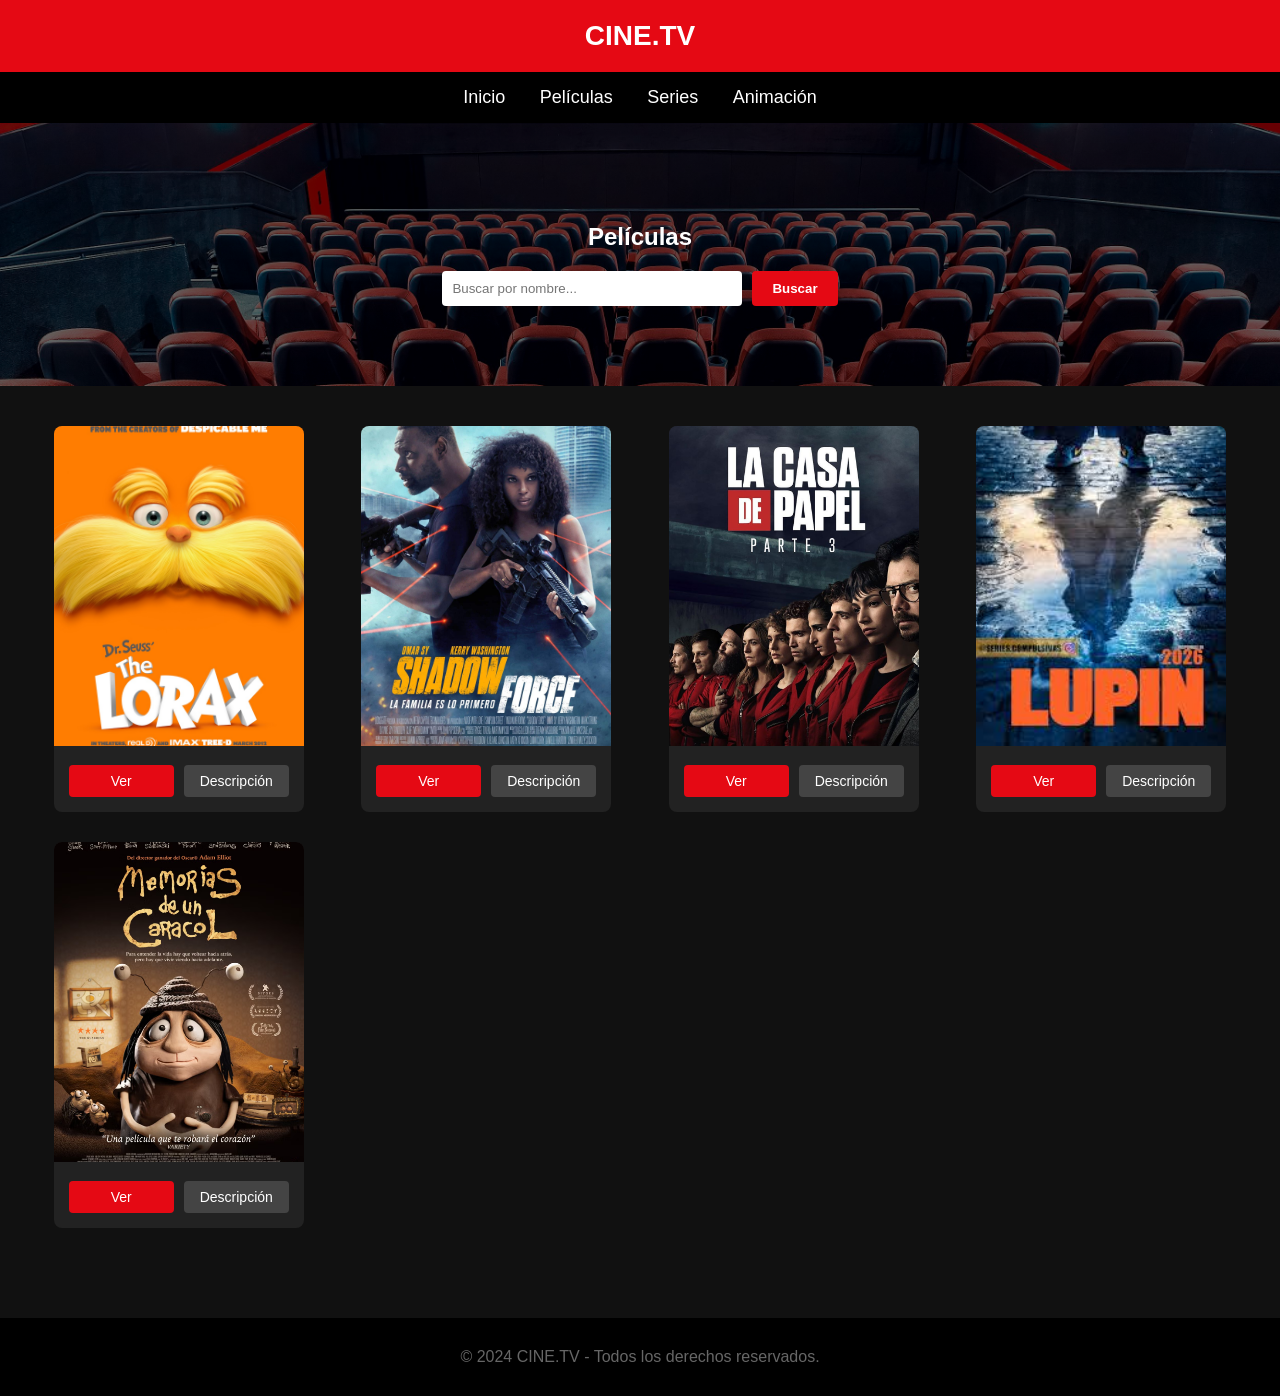
<file: index.html>
<!DOCTYPE html>
<html lang="es">
<head>
    <meta charset="UTF-8">
    <meta name="viewport" content="width=device-width, initial-scale=1.0">
    <title>CINE.TV</title>
    <link rel="stylesheet" href="style.css">
</head>
<body>

<header>CINE.TV</header>

<nav>
    <a href="index.html">Inicio</a>
    <a href="peliculas.html">Películas</a>
    <a href="series.html">Series</a>
    <a href="animacion.html">Animación</a>
</nav>

<section class="hero">
    <h1>Películas</h1>
    <form class="search-box" id="search-form">
        <input type="search" id="search-input" placeholder="Buscar por nombre..." aria-label="Search">
        <button type="submit">Buscar</button>
    </form>
</section>

<main class="movies" id="movies-section">
    <div class="movie-card" data-name="El Lorax">
        <img src="imag/lorax.jpg" alt="El Lorax">
        <div class="movie-info">
            <div class="contenedor-botones">
                <a href="#" class="btn-ver">Ver</a>
                <a href="lorax.html" class="btn-desc">Descripción</a>
            </div>
        </div>
    </div>

    <div class="movie-card" data-name="Shadow">
        <img src="imag/shadow.jpg" alt="Shadow">
        <div class="movie-info">
            <div class="contenedor-botones">
                <a href="#" class="btn-ver">Ver</a>
                <a href="shadow.html" class="btn-desc">Descripción</a>
            </div>
        </div>
    </div>
    
      <div class="movie-card" data-name="casa de papel">
        <img src="imag/casa de papel.jpeg" alt="casa de papel">
        <div class="movie-info">
            <div class="contenedor-botones">
                <a href="#" class="btn-ver">Ver</a>
                <a href="la-casa-de-papel.html" class="btn-desc">Descripción</a>
            </div>
        </div>
    </div>

      <div class="movie-card" data-name="lupin">
        <img src="imag/lupi.jpeg" alt="lupin">
        <div class="movie-info">
            <div class="contenedor-botones">
                <a href="#" class="btn-ver">Ver</a>
                <a href="lupi.html" class="btn-desc">Descripción</a>
            </div>
        </div>
    </div>

      <div class="movie-card" data-name="memoir of a Snail">
        <img src="imag/memorias.avif"alt="memoir of a Snail">
        <div class="movie-info">
            <div class="contenedor-botones">
                <a href="#" class="btn-ver">Ver</a>
                <a href="memorias.html" class="btn-desc">Descripción</a>
            </div>
        </div>
    </div>
    </main>
<footer>
    &copy; 2024 CINE.TV - Todos los derechos reservados.
</footer>
</body>
</html>
</file>
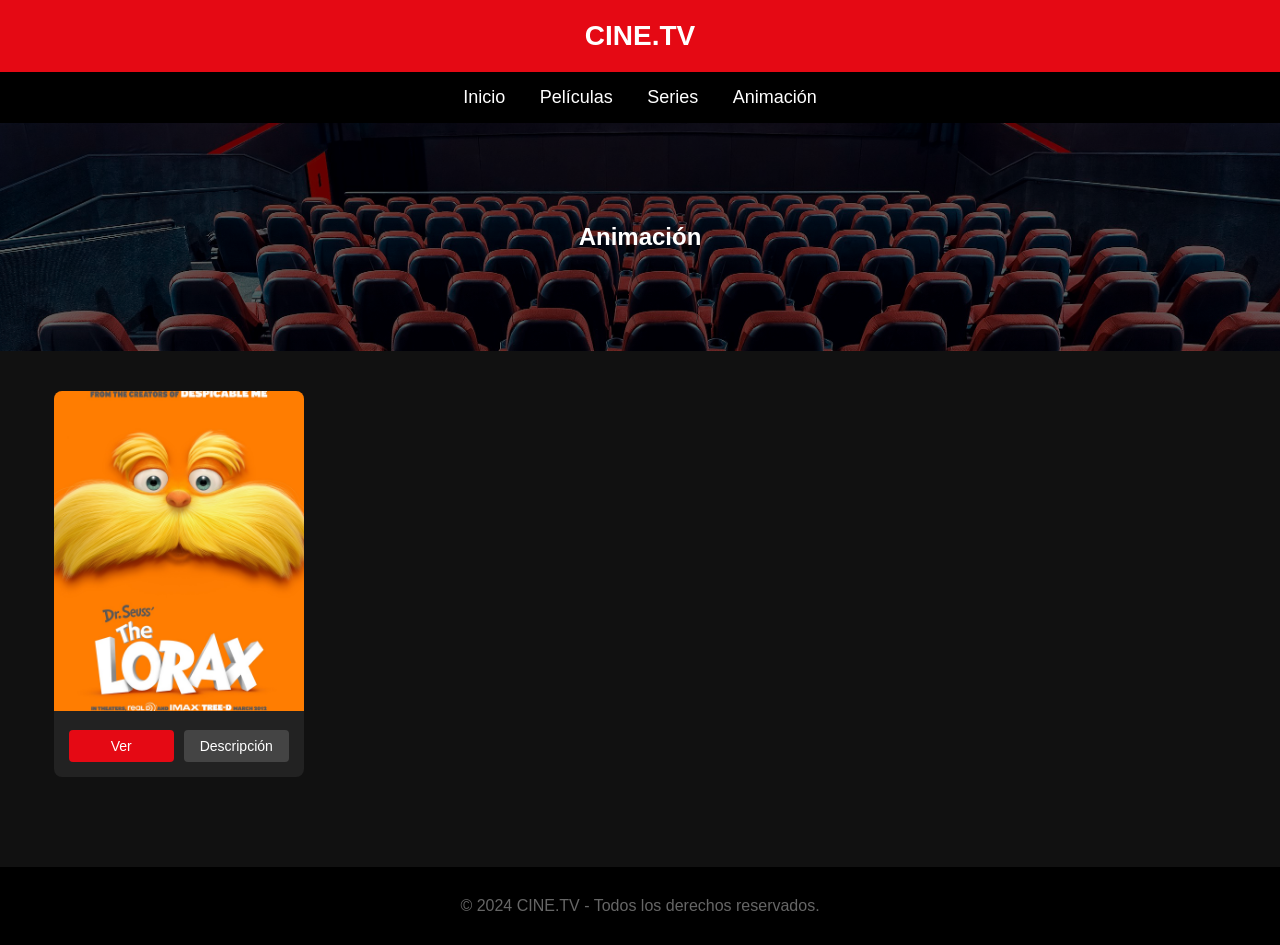
<file: animacion.html>
<!DOCTYPE html>
<html lang="es">
<head>
    <meta charset="UTF-8">
    <meta name="viewport" content="width=device-width, initial-scale=1.0">
    <title>Animación</title>
    <link rel="stylesheet" href="style.css">
</head>
<body>

<header>CINE.TV</header>

<nav>
    <a href="index.html">Inicio</a>
    <a href="peliculas.html">Películas</a>
    <a href="series.html">Series</a>
    <a href="animacion.html">Animación</a>
</nav>

<section class="hero">
    <h1>Animación</h1>
</section>

<main class="movies">
    <div class="movie-card" data-name="El Lorax">
        <img src="imag/lorax.jpg" alt="El Lorax">
        <div class="movie-info">
            <div class="contenedor-botones">
                <a href="#" class="btn-ver">Ver</a>
                <a href="lorax.html" class="btn-desc">Descripción</a>
            </div>
        </div>
    </div>
</main>

<footer>
    &copy; 2024 CINE.TV - Todos los derechos reservados.
</footer>
</body>
</html>
</file>
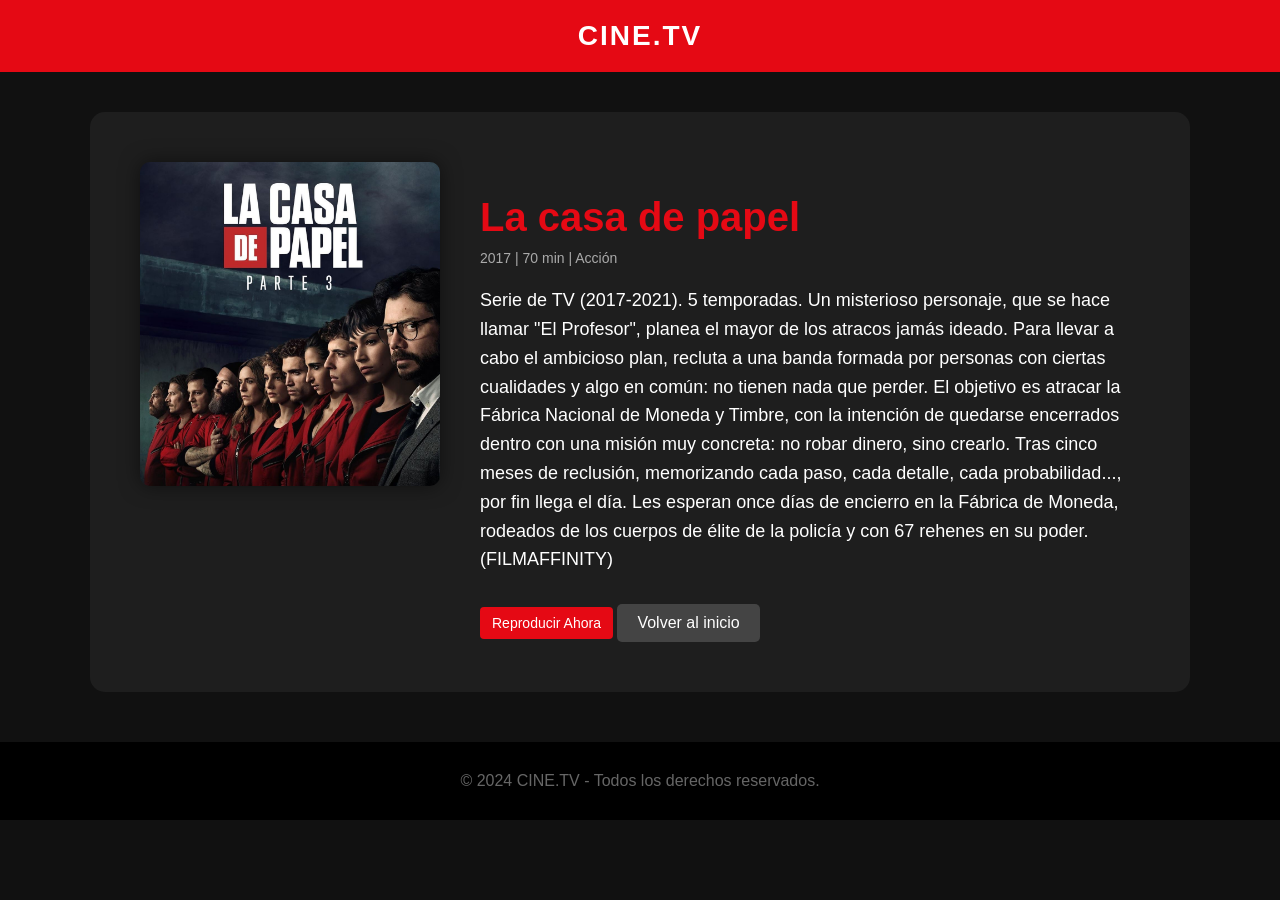
<file: la-casa-de-papel.html>
<!DOCTYPE html>
<html lang="es">
<head>
    <meta charset="UTF-8">
    <meta name="viewport" content="width=device-width, initial-scale=1.0">
    <title>Descripción - sla casa de papel | CINE.TV</title>
    <link rel="stylesheet" href="descripcion.css">      
</head>
<body>

<header>CINE.TV</header>

<main class="container">
    <section class="detalle-container">
        <div class="detalle-poster">
            <img src="imag/casa de papel.jpeg" alt="la casa de papel">
        </div>
        
        <div class="detalle-info">
            <h1>La casa de papel</h1>
            <div class="meta-datos">
                <span>2017</span> | <span>70 min</span> | <span>Acción</span>
            </div>
            
            <p class="sinopsis">
                Serie de TV (2017-2021). 5 temporadas. Un misterioso personaje, que se hace llamar "El Profesor", planea el mayor de los atracos jamás ideado. Para llevar a cabo el ambicioso plan, recluta a una banda formada por personas con ciertas cualidades y algo en común: no tienen nada que perder. El objetivo es atracar la Fábrica Nacional de Moneda y Timbre, con la intención de quedarse encerrados dentro con una misión muy concreta: no robar dinero, sino crearlo. Tras cinco meses de reclusión, memorizando cada paso, cada detalle, cada probabilidad..., por fin llega el día. Les esperan once días de encierro en la Fábrica de Moneda, rodeados de los cuerpos de élite de la policía y con 67 rehenes en su poder. (FILMAFFINITY)
            </p>

            <div class="contenedor-botones">
                <a href="#" class="btn-ver">Reproducir Ahora</a>
                <a href="index.html" class="btn-volver">Volver al inicio</a>
            </div>
        </div>
    </section>
</main>

<footer>
    &copy; 2024 CINE.TV - Todos los derechos reservados.
</footer>

</body>
</html>
</file>
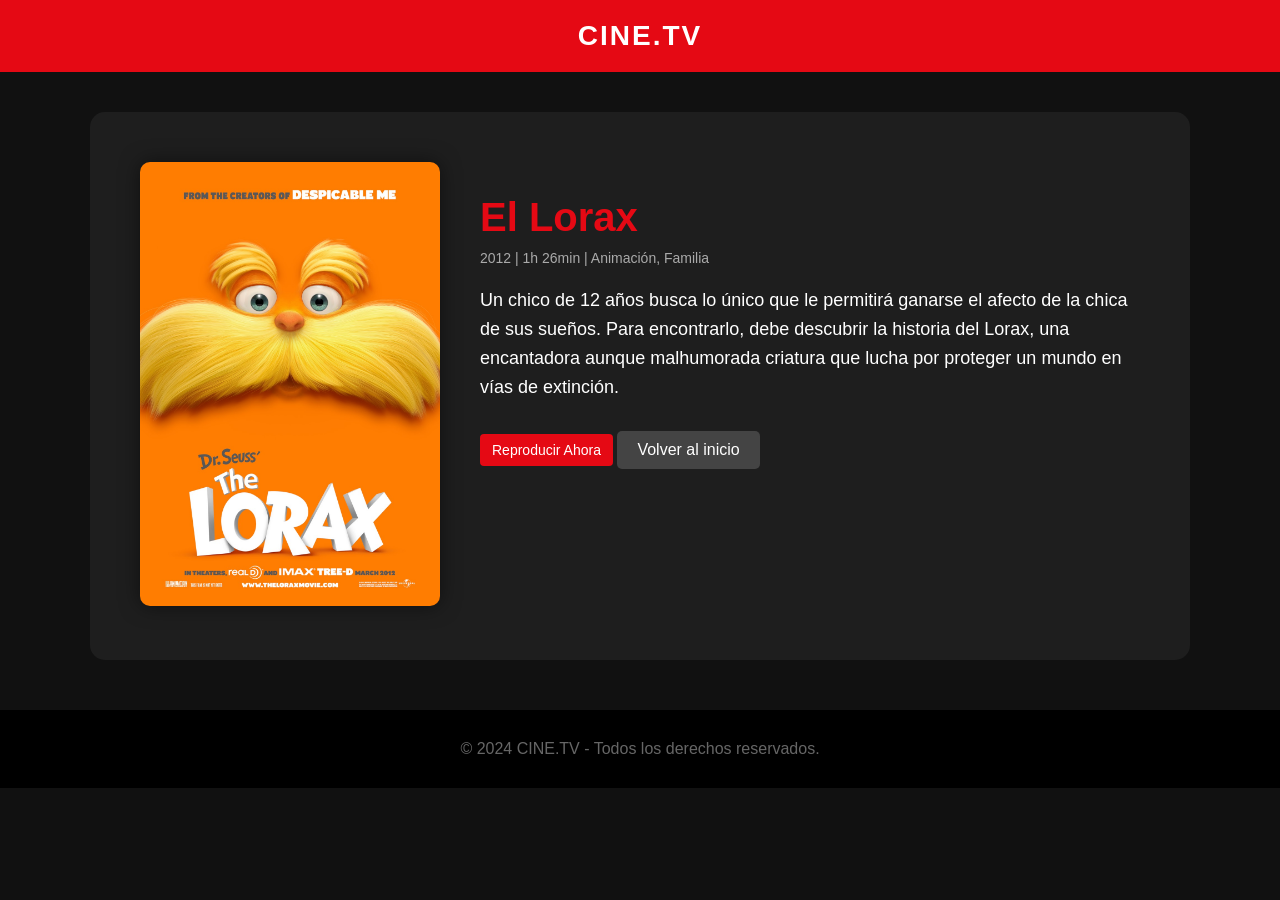
<file: lorax.html>
<!DOCTYPE html>
<html lang="es">
<head>
    <meta charset="UTF-8">
    <meta name="viewport" content="width=device-width, initial-scale=1.0">
    <title>Descripción - El Lorax | CINE.TV</title>
    <link rel="stylesheet" href="descripcion.css">      
</head>
<body>

<header>CINE.TV</header>

<main class="container">
    <section class="detalle-container">
        <div class="detalle-poster">
            <img src="imag/lorax.jpg" alt="El Lorax">
        </div>
        
        <div class="detalle-info">
            <h1>El Lorax</h1>
            <div class="meta-datos">
                <span>2012</span> | <span>1h 26min</span> | <span>Animación, Familia</span>
            </div>
            
            <p class="sinopsis">
                Un chico de 12 años busca lo único que le permitirá ganarse el afecto de la chica de sus sueños. 
                Para encontrarlo, debe descubrir la historia del Lorax, una encantadora aunque malhumorada criatura 
                que lucha por proteger un mundo en vías de extinción.
            </p>

            <div class="contenedor-botones">
                <a href="#" class="btn-ver">Reproducir Ahora</a>
                <a href="index.html" class="btn-volver">Volver al inicio</a>
            </div>
        </div>
    </section>
</main>

<footer>
    &copy; 2024 CINE.TV - Todos los derechos reservados.
</footer>

</body>
</html>
</file>
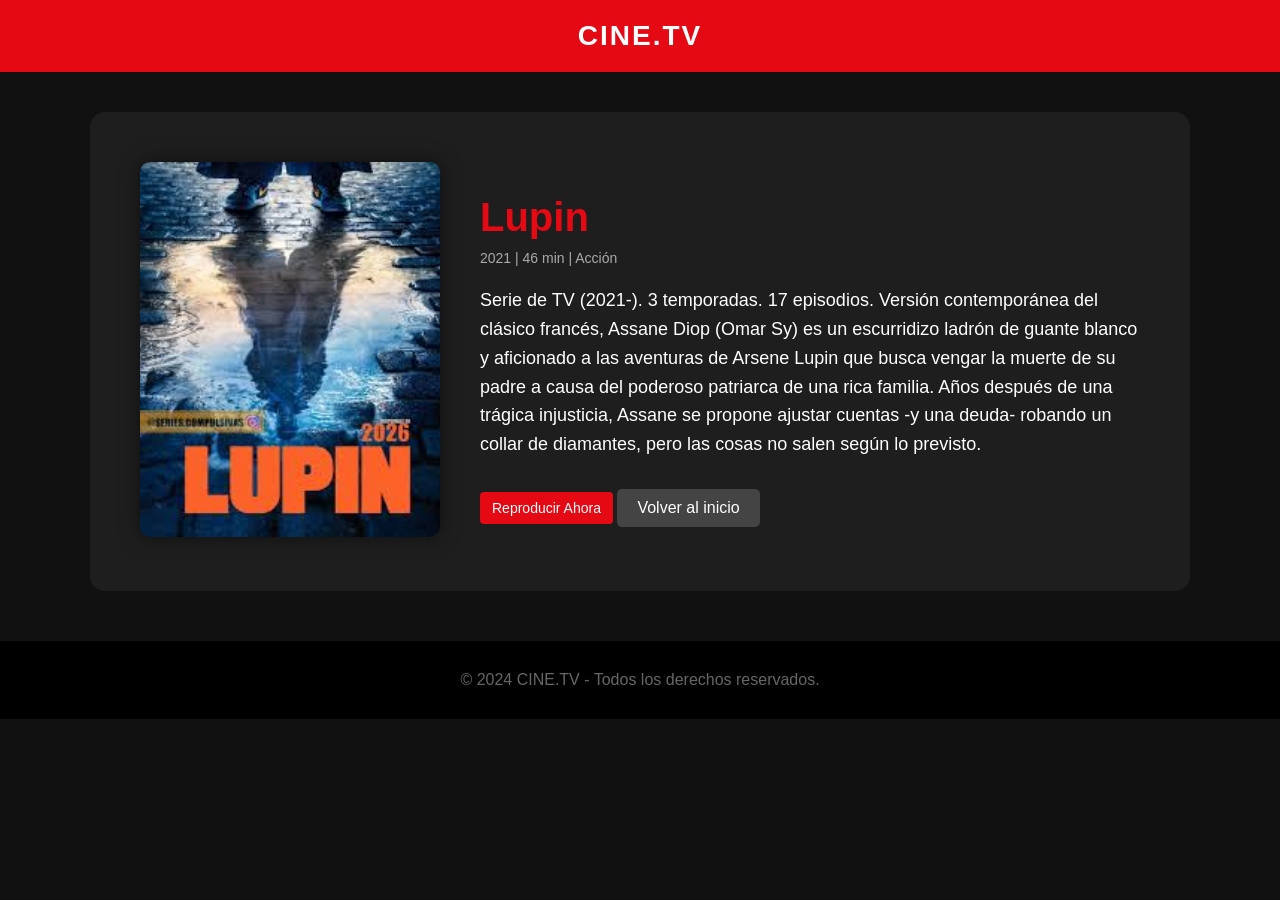
<file: lupi.html>
<!DOCTYPE html>
<html lang="es">
<head>
    <meta charset="UTF-8">
    <meta name="viewport" content="width=device-width, initial-scale=1.0">
    <title>Descripción - Lupin | CINE.TV</title>
    <link rel="stylesheet" href="descripcion.css">      
</head>
<body>

<header>CINE.TV</header>

<main class="container">
    <section class="detalle-container">
        <div class="detalle-poster">
            <img src="imag/lupi.jpeg" alt="lupin">
        </div>
        
        <div class="detalle-info">
            <h1>Lupin</h1>
            <div class="meta-datos">
                <span>2021</span> | <span>46 min</span> | <span>Acción</span>
            </div>
            
            <p class="sinopsis">
              Serie de TV (2021-). 3 temporadas. 17 episodios. Versión contemporánea del clásico francés, Assane Diop (Omar Sy) es un escurridizo ladrón de guante blanco y aficionado a las aventuras de Arsene Lupin que busca vengar la muerte de su padre a causa del poderoso patriarca de una rica familia. Años después de una trágica injusticia, Assane se propone ajustar cuentas -y una deuda- robando un collar de diamantes, pero las cosas no salen según lo previsto.
            </p>

            <div class="contenedor-botones">
                <a href="#" class="btn-ver">Reproducir Ahora</a>
                <a href="index.html" class="btn-volver">Volver al inicio</a>
            </div>
        </div>
    </section>
</main>

<footer>
    &copy; 2024 CINE.TV - Todos los derechos reservados.
</footer>

</body>
</html>
</file>
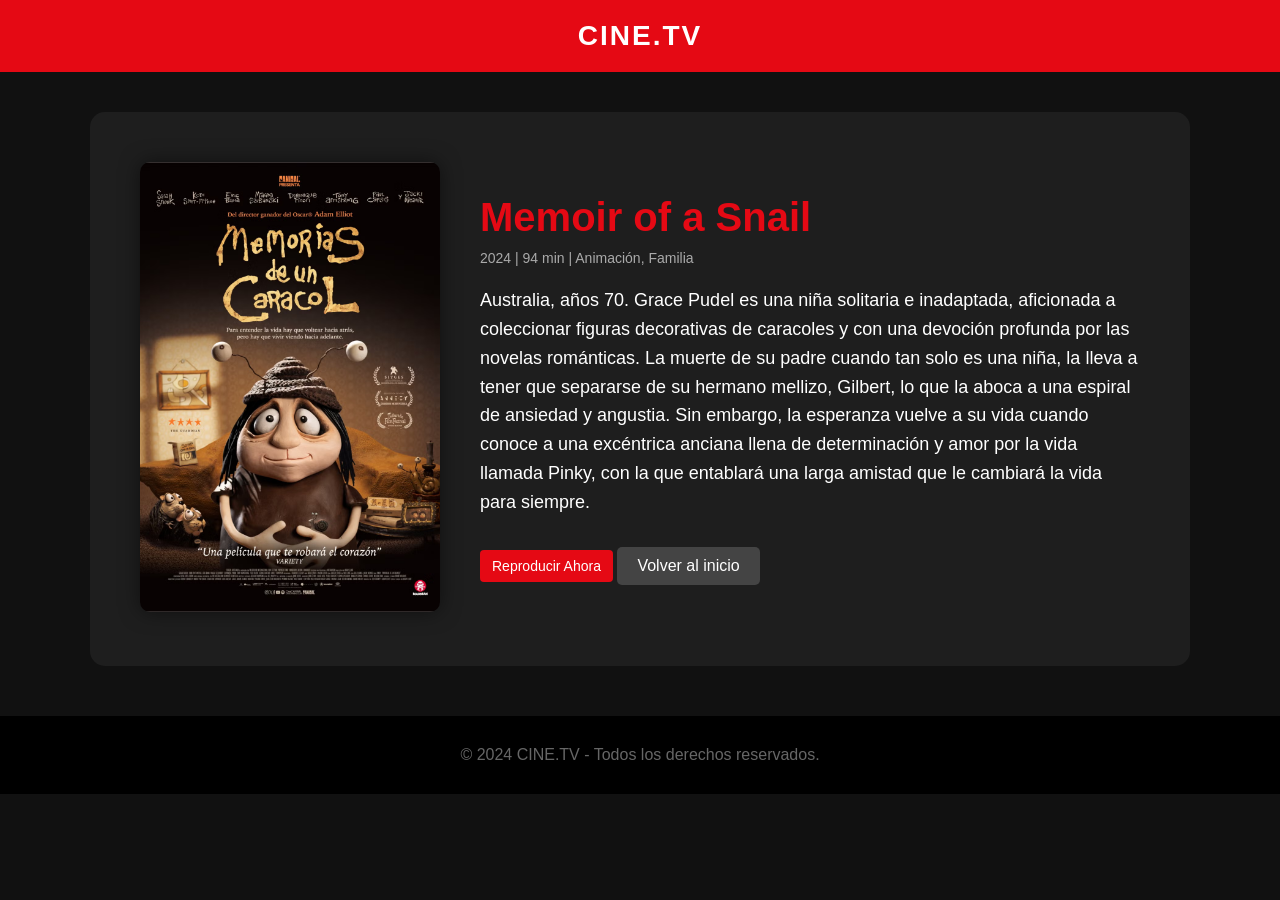
<file: memorias.html>
<!DOCTYPE html>
<html lang="es">
<head>
    <meta charset="UTF-8">
    <meta name="viewport" content="width=device-width, initial-scale=1.0">
    <title>Descripción - Memoir of a Snail| CINE.TV</title>
    <link rel="stylesheet" href="descripcion.css">      
</head>
<body>

<header>CINE.TV</header>

<main class="container">
    <section class="detalle-container">
        <div class="detalle-poster">
            <img src="/imag/memorias.avif" alt="memoir of a Snail">
        </div>
        
        <div class="detalle-info">
            <h1>Memoir of a Snail</h1>
            <div class="meta-datos">
                <span>2024</span> | <span>94 min</span> | <span>Animación, Familia</span>
            </div>
            
            <p class="sinopsis">
                Australia, años 70. Grace Pudel es una niña solitaria e inadaptada, aficionada a coleccionar figuras decorativas de caracoles y con una devoción profunda por las novelas románticas. La muerte de su padre cuando tan solo es una niña, la lleva a tener que separarse de su hermano mellizo, Gilbert, lo que la aboca a una espiral de ansiedad y angustia. Sin embargo, la esperanza vuelve a su vida cuando conoce a una excéntrica anciana llena de determinación y amor por la vida llamada Pinky, con la que entablará una larga amistad que le cambiará la vida para siempre.
            </p>

            <div class="contenedor-botones">
                <a href="#" class="btn-ver">Reproducir Ahora</a>
                <a href="index.html" class="btn-volver">Volver al inicio</a>
            </div>
        </div>
    </section>
</main>

<footer>
    &copy; 2024 CINE.TV - Todos los derechos reservados.
</footer>

</body>
</html>
</file>
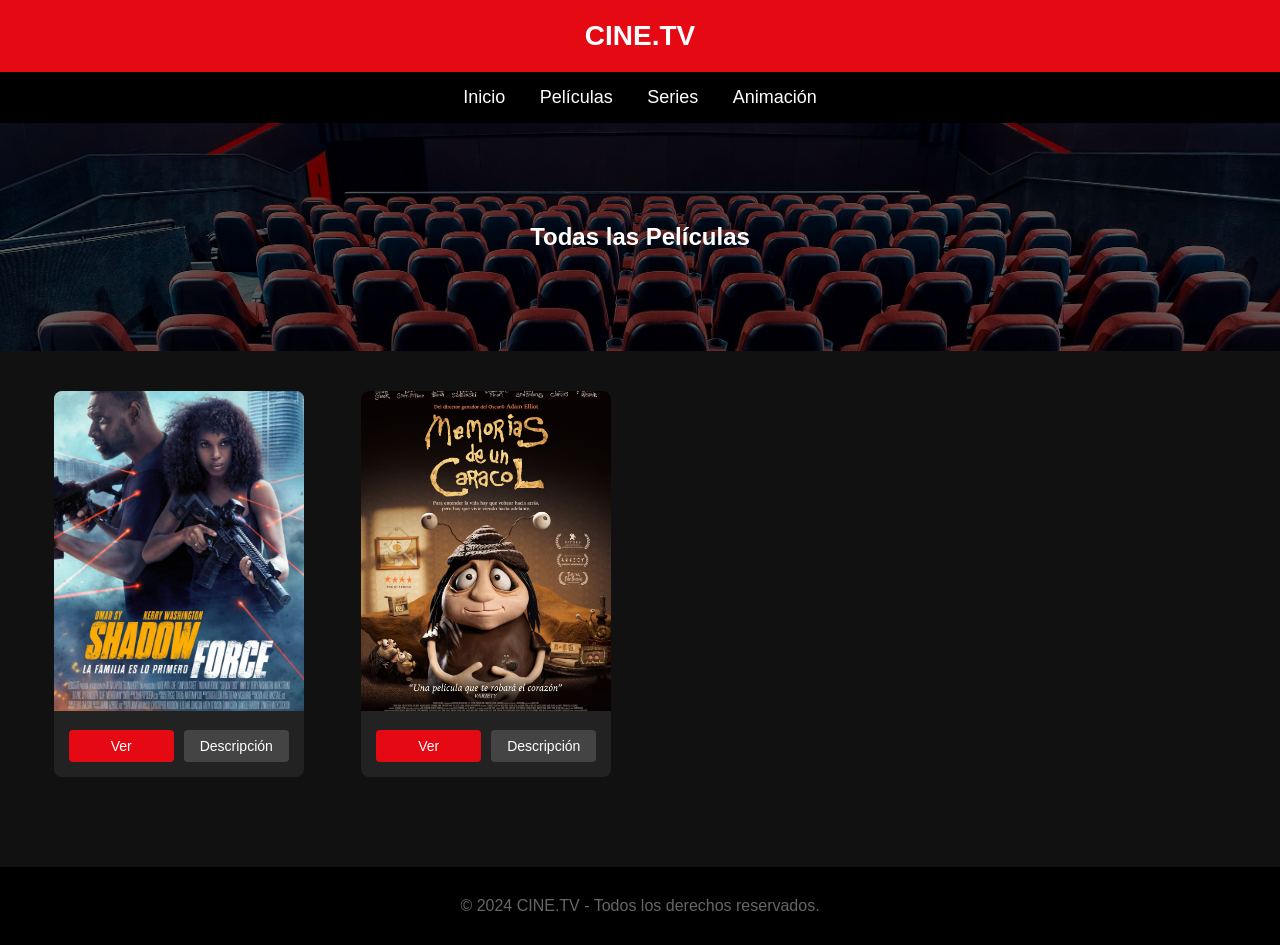
<file: peliculas.html>
<!DOCTYPE html>
<html lang="es">
<head>
    <meta charset="UTF-8">
    <meta name="viewport" content="width=device-width, initial-scale=1.0">
    <title>Películas</title>
    <link rel="stylesheet" href="style.css">
</head>
<body>

<header>CINE.TV</header>

<nav>
    <a href="index.html">Inicio</a>
    <a href="peliculas.html">Películas</a>
    <a href="series.html">Series</a>
    <a href="animacion.html">Animación</a>
</nav>

<section class="hero">
    <h1>Todas las Películas</h1>
</section>

<main class="movies">
    <div class="movie-card" data-name="Shadow">
        <img src="imag/shadow.jpg" alt="Shadow">
        <div class="movie-info">
            <div class="contenedor-botones">
                <a href="#" class="btn-ver">Ver</a>
                <a href="shadow.html" class="btn-desc">Descripción</a>
            </div>
        </div>
    </div>
    
    <div class="movie-card" data-name="memoir of a Snail">
        <img src="imag/memorias.avif" alt="memoir of a Snail">
        <div class="movie-info">
            <div class="contenedor-botones">
                <a href="#" class="btn-ver">Ver</a>
                <a href="memorias.html" class="btn-desc">Descripción</a>
            </div>
        </div>
    </div>
</main>

<footer>
    &copy; 2024 CINE.TV - Todos los derechos reservados.
</footer>
</body>
</html>
</file>
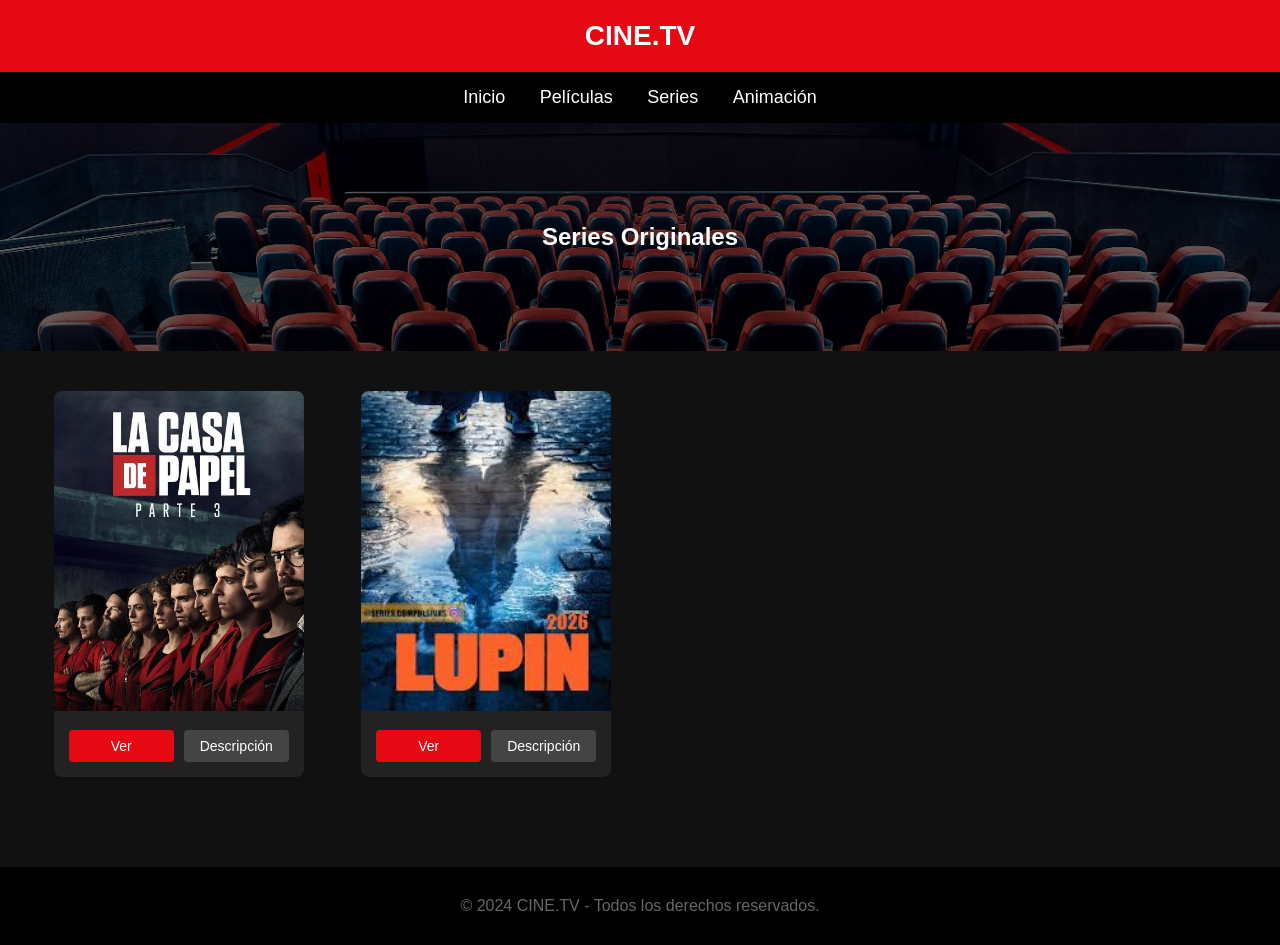
<file: series.html>
<!DOCTYPE html>
<html lang="es">
<head>
    <meta charset="UTF-8">
    <meta name="viewport" content="width=device-width, initial-scale=1.0">
    <title>Series</title>
    <link rel="stylesheet" href="style.css">
</head>
<body>

<header>CINE.TV</header>

<nav>
    <a href="index.html">Inicio</a>
    <a href="peliculas.html">Películas</a>
    <a href="series.html">Series</a>
    <a href="animacion.html">Animación</a>
</nav>

<section class="hero">
    <h1>Series Originales</h1>
</section>

<main class="movies">
    <div class="movie-card" data-name="casa de papel">
        <img src="imag/casa de papel.jpeg" alt="casa de papel">
        <div class="movie-info">
            <div class="contenedor-botones">
                <a href="#" class="btn-ver">Ver</a>
                <a href="la-casa-de-papel.html" class="btn-desc">Descripción</a>
            </div>
        </div>
    </div>

    <div class="movie-card" data-name="lupin">
        <img src="imag/lupi.jpeg" alt="lupin">
        <div class="movie-info">
            <div class="contenedor-botones">
                <a href="#" class="btn-ver">Ver</a>
                <a href="lupi.html" class="btn-desc">Descripción</a>
            </div>
        </div>
    </div>
</main>

<footer>
    &copy; 2024 CINE.TV - Todos los derechos reservados.
</footer>
</body>
</html>
</file>
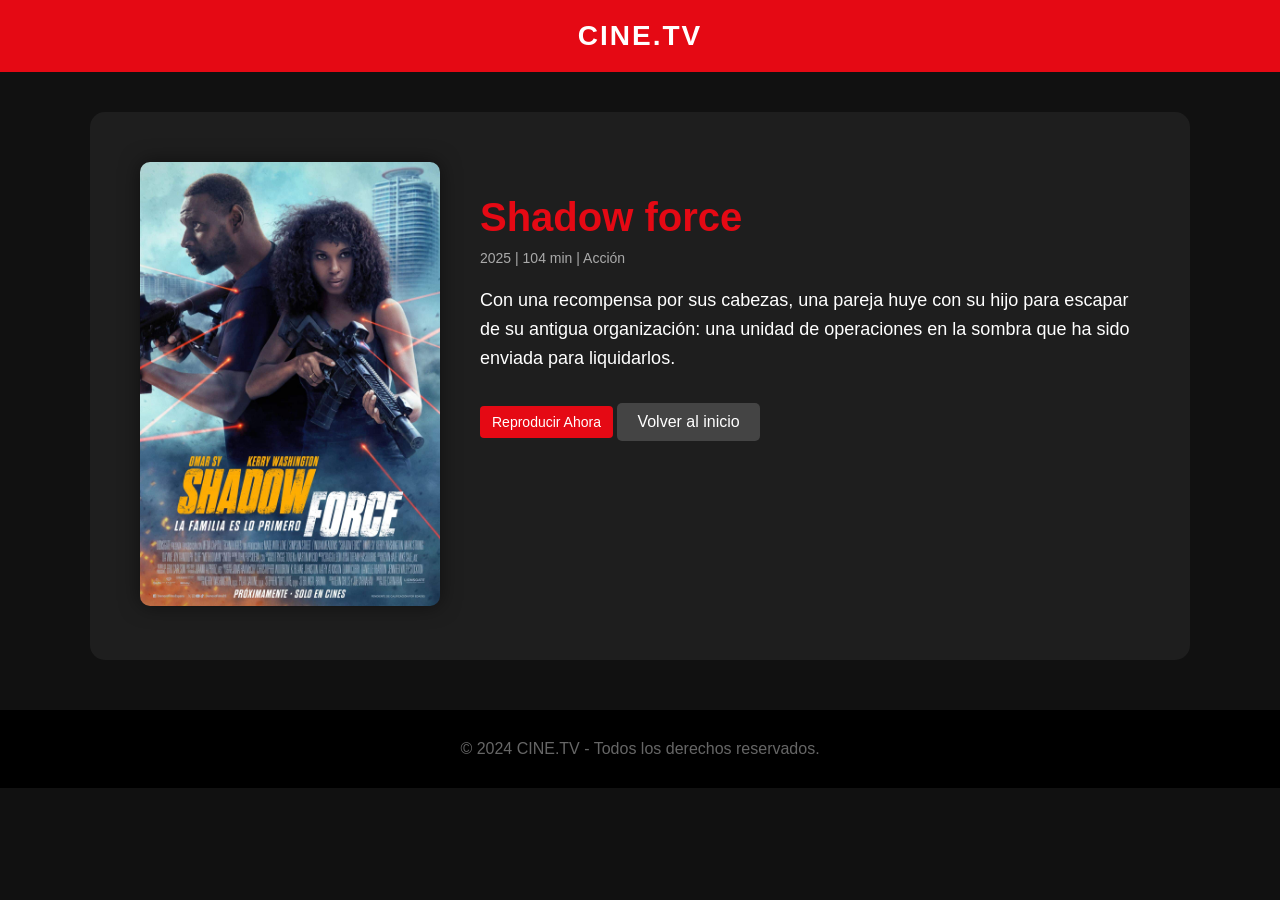
<file: shadow.html>
<!DOCTYPE html>
<html lang="es">
<head>
    <meta charset="UTF-8">
    <meta name="viewport" content="width=device-width, initial-scale=1.0">
    <title>Descripción - shadow force | CINE.TV</title>
    <link rel="stylesheet" href="descripcion.css">      
</head>
<body>

<header>CINE.TV</header>

<main class="container">
    <section class="detalle-container">
        <div class="detalle-poster">
            <img src="imag/shadow.jpg" alt="shadow force">
        </div>
        
        <div class="detalle-info">
            <h1>Shadow force</h1>
            <div class="meta-datos">
                <span>2025</span> | <span>104 min</span> | <span>Acción</span>
            </div>
            
            <p class="sinopsis">
                Con una recompensa por sus cabezas, una pareja huye con su hijo para escapar de su antigua organización: una unidad de operaciones en la sombra que ha sido enviada para liquidarlos.
            </p>

            <div class="contenedor-botones">
                <a href="#" class="btn-ver">Reproducir Ahora</a>
                <a href="index.html" class="btn-volver">Volver al inicio</a>
            </div>
        </div>
    </section>
</main>

<footer>
    &copy; 2024 CINE.TV - Todos los derechos reservados.
</footer>

</body>
</html>
</file>
<file: style.css>
header {
    background-color: #e50914;
    padding: 20px;
    text-align: center;
    font-size: 28px;
    font-weight: bold;
}
body {
    margin: 0;
    font-family: 'Segoe UI', Tahoma, Geneva, Verdana, sans-serif;
    background-color: #111;
    color: white;
}
nav {
    padding: 15px;
    text-align: center;
    background-color: #000;
}
nav a {
    color: white;
    text-decoration: none;
    margin: 0 15px;
    font-size: 18px;
    transition: 0.3s;
}
nav a:hover {
    color: #e50914;
}
.hero {
    text-align: center;
    padding: 80px 20px;

    /* imagen de fundo */
    background: linear-gradient(rgba(0,0,0,0.6), rgba(0,0,0,0.6)), 
                url('/imag/sala\ cine.jpg');
    background-size: cover;
    background-position: center;
}

 /* Buscador */
.search-box {
    display: flex;
    gap: 10px;
    justify-content: center;
    margin-top: 20px;
}
#search-input {
    width: 300px;
    padding: 10px;
    border: none;
    border-radius: 4px;
}
.search-box button {
    background-color: #e50914;
    color: white;
    border: none;
    padding: 10px 20px;
    cursor: pointer;
    border-radius: 4px;
    font-weight: bold;
}

/* contenedor de Películas */
.movies {
    display: grid;
    grid-template-columns: repeat(auto-fill, minmax(220px, 1fr));
    gap: 30px;
    padding: 40px;
    justify-items: center;
}

.movie-card {
    background-color: #222;
    border-radius: 8px;
    overflow: hidden;
    transition: transform 0.3s, box-shadow 0.3s;
    width: 100%;
    max-width: 250px;
}

.movie-card:hover {
    transform: translateY(-10px);
    box-shadow: 0 10px 20px rgba(229, 9, 20, 0.3);
}

.movie-card img {
    width: 100%;
    height: 320px;
    object-fit: cover; /* fijar imágenes para que no se deformen */
}

.movie-info {
    padding: 15px;
    text-align: center;
}

.movie-info h3 {
    margin: 0 0 15px 0;
    font-size: 18px;
}

.contenedor-botones {
    display: flex;
    gap: 10px;
    justify-content: center;
}

/* Estilo de enlaces como botones */
.btn-ver, .btn-desc {
    text-decoration: none;
    color: white;
    padding: 8px 12px;
    border-radius: 4px;
    font-size: 14px;
    flex: 1;
}
.btn-ver { background-color: #e50914; }
.btn-desc { background-color: #444; }

/*Pie de página*/
footer {
    background-color: #000;
    text-align: center;
    padding: 30px;
    margin-top: 50px;
    color: #666;
}
</file>
<file: descripcion.css>
header {
    background-color: #e50914;
    padding: 20px;
    text-align: center;
    font-size: 28px;
    font-weight: bold;
    letter-spacing: 2px;
}

body {
    margin: 0;
    font-family: 'Segoe UI', Tahoma, Geneva, Verdana, sans-serif;
    background-color: #111;
    color: white;
}


/* Estilo botones reproducir y volver a inicio*/
.btn-ver, .btn-desc {
    text-decoration: none;
    color: white;
    padding: 8px 12px;
    border-radius: 4px;
    font-size: 14px;
    flex: 1;
}
.btn-ver { background-color: #e50914; }

.btn-volver {
        display: inline-block;
        background-color: #444;
        color: white;
        padding: 10px 20px;
        text-decoration: none;
        border-radius: 5px;
        transition: 0.3s;
        }
 
 
 /* Estilos vista Descripción */
        .detalle-container {
            display: flex;
            flex-wrap: wrap;
            gap: 40px;
            padding: 50px;
            max-width: 1000px;
            margin: 0 auto;
            background: rgba(34, 34, 34, 0.8);
            border-radius: 15px;
            margin-top: 40px;
        }

        .detalle-poster img {
            width: 300px;
            border-radius: 10px;
            box-shadow: 0 0 20px rgba(0,0,0,0.5);
        }

        .detalle-info {
            flex: 1;
            min-width: 300px;
        }

        .detalle-info h1 {
            color: #e50914;
            font-size: 40px;
            margin-bottom: 10px;
        }

        .meta-datos {
            margin-bottom: 20px;
            color: #aaa;
            font-size: 14px;
        }

        .sinopsis {
            line-height: 1.6;
            font-size: 18px;
            margin-bottom: 30px;
        }
/*Pie de página*/
footer {
    background-color: #000;
    text-align: center;
    padding: 30px;
    margin-top: 50px;
    color: #666;
}
</file>
